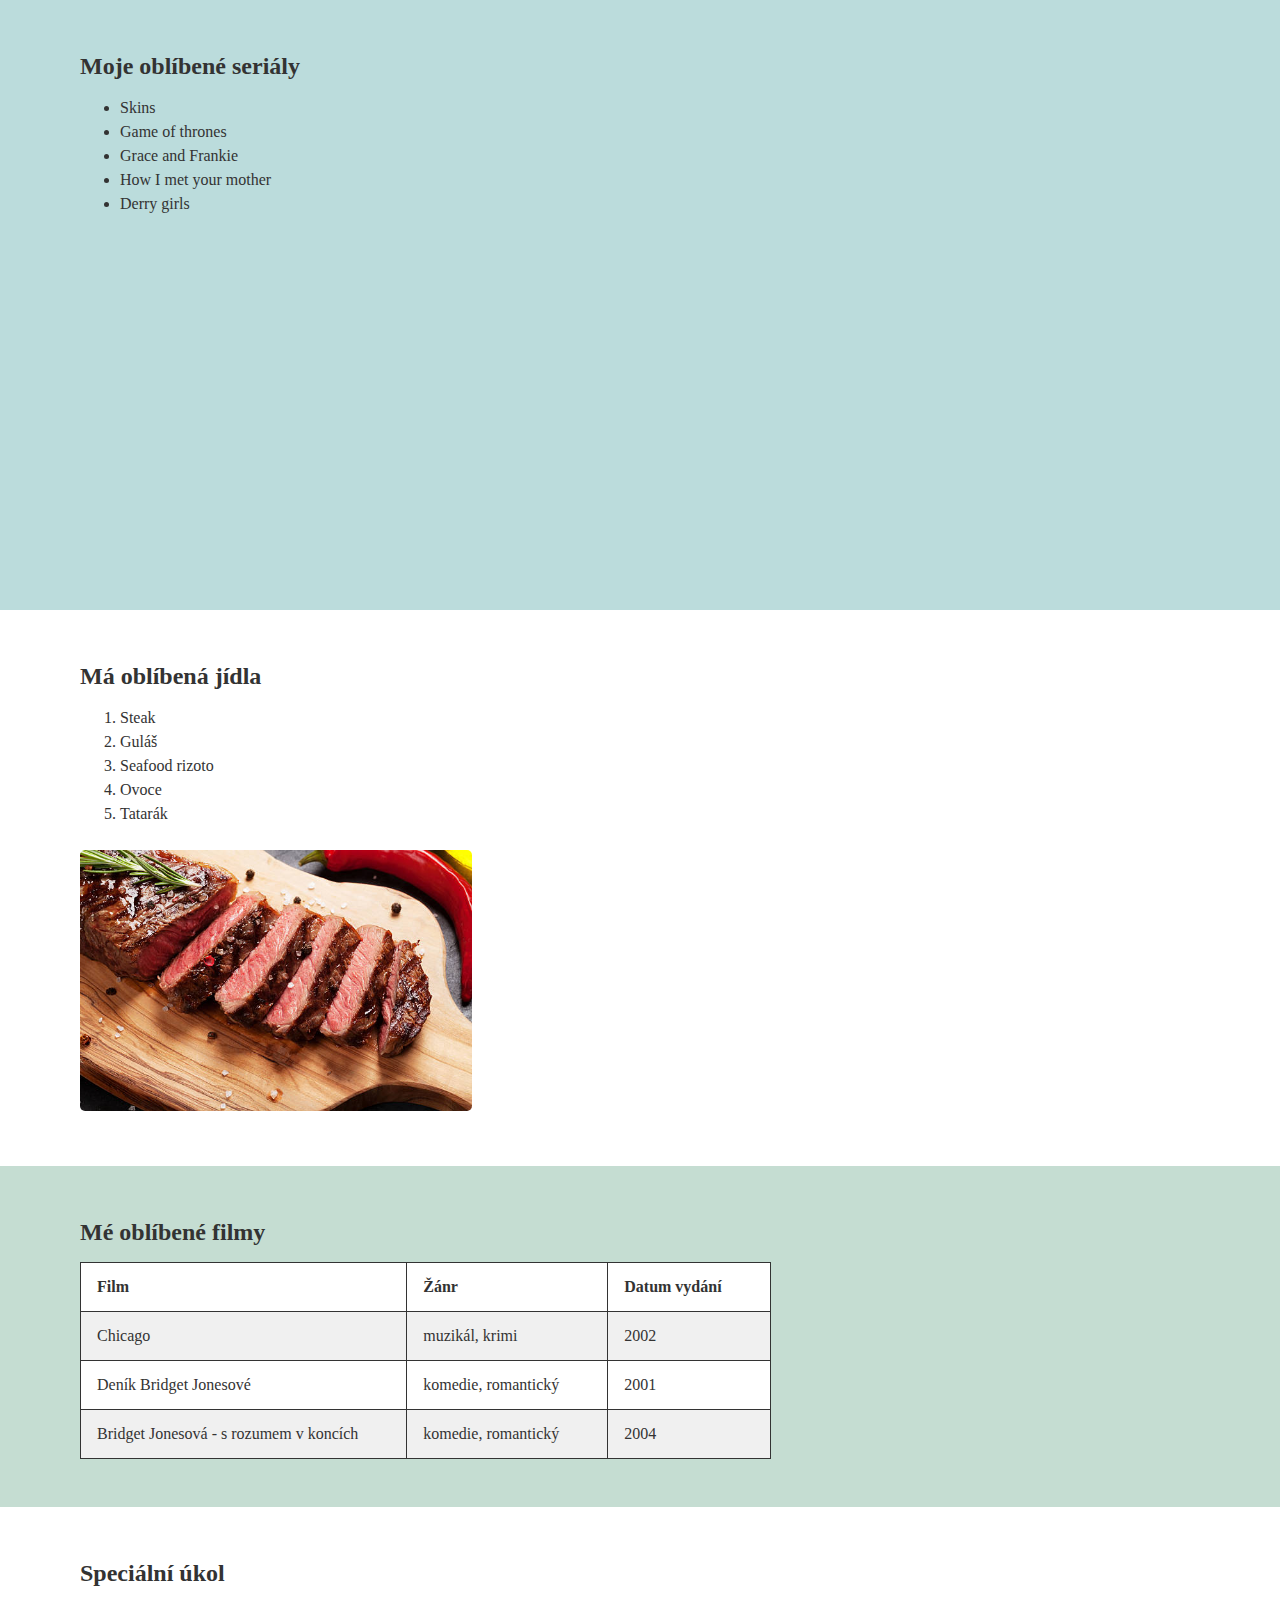
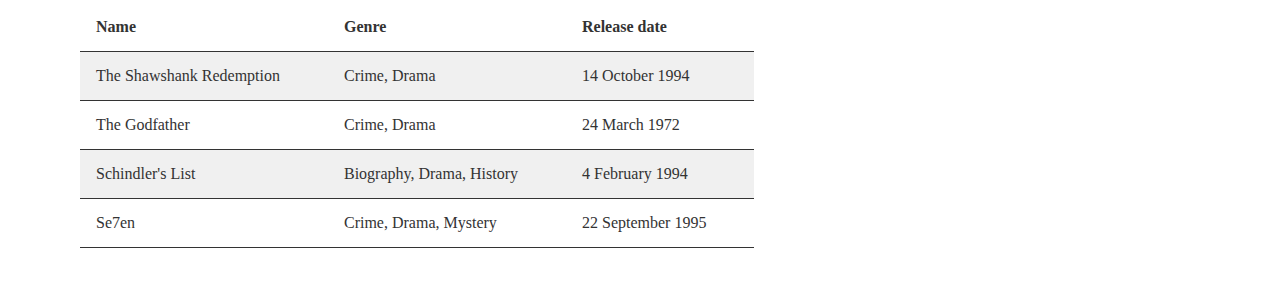
<file: index.html>
<!DOCTYPE html>
<html lang="en">
  <head>
    <meta charset="UTF-8" />
    <meta name="viewport" content="width=device-width, initial-scale=1.0" />
    <title>Seznamy</title>
    <link rel="stylesheet" href="style.css" />
  </head>
  <body>
    <section class="series">
      <h2>Moje oblíbené seriály</h2>
      <ul>
        <li>Skins</li>
        <li>Game of thrones</li>
        <li>Grace and Frankie</li>
        <li>How I met your mother</li>
        <li>Derry girls</li>
      </ul>

      <iframe
        width="560"
        height="315"
        src="https://www.youtube-nocookie.com/embed/Lyq-EvsIC7o?si=qbnu5SwbvdtiEh7H"
        title="YouTube video player"
        frameborder="0"
        allow="accelerometer; autoplay; clipboard-write; encrypted-media; gyroscope; picture-in-picture; web-share"
        referrerpolicy="strict-origin-when-cross-origin"
        allowfullscreen
      ></iframe>
    </section>
    <section class="food">
      <h2>Má oblíbená jídla</h2>

      <ol>
        <li>Steak</li>
        <li>Guláš</li>
        <li>Seafood rizoto</li>
        <li>Ovoce</li>
        <li>Tatarák</li>
      </ol>

      <img
        src="istockphoto-535786572-612x612.jpg"
        alt="Nakrájený steak na prkýnku"
      />
    </section>
    <section class="movies">
      <h2>Mé oblíbené filmy</h2>

      <table class="movies_table">
        <thead>
          <tr>
            <th>Film</th>
            <th>Žánr</th>
            <th>Datum vydání</th>
          </tr>
        </thead>
        <tbody>
          <tr>
            <td>Chicago</td>
            <td>muzikál, krimi</td>
            <td>2002</td>
          </tr>
          <tr>
            <td>Deník Bridget Jonesové</td>
            <td>komedie, romantický</td>
            <td>2001</td>
          </tr>
          <tr>
            <td>Bridget Jonesová - s rozumem v koncích</td>
            <td>komedie, romantický</td>
            <td>2004</td>
          </tr>
        </tbody>
      </table>
    </section>
    <section>
      <h2>Speciální úkol</h2>

      <table>
        <thead>
          <th>Name</th>
          <th>Genre</th>
          <th>Release date</th>
        </thead>
        <tbody>
          <tr>
            <td>The Shawshank Redemption</td>
            <td>Crime, Drama</td>
            <td>14 October 1994</td>
          </tr>
          <tr>
            <td>The Godfather</td>
            <td>Crime, Drama</td>
            <td>24 March 1972</td>
          </tr>
          <tr>
            <td>Schindler's List</td>
            <td>Biography, Drama, History</td>
            <td>4 February 1994</td>
          </tr>
          <tr>
            <td>Se7en</td>
            <td>Crime, Drama, Mystery</td>
            <td>22 September 1995</td>
          </tr>
        </tbody>
      </table>
    </section>
  </body>
</html>
</file>
<file: style.css>
* {
  color: #333;
  line-height: 1.5;
}

body,
h2,
ul,
ol {
  margin: 0;
}

h2 {
  margin-bottom: 12px;
}

ul,
ol {
  margin-bottom: 24px;
}

section {
  padding: 48px 80px;
}

.series {
  background-color: rgb(187, 220, 220);
  padding: 48px 80px;
}

.movies {
  background-color: rgb(197, 221, 210);
}

iframe,
img {
  max-width: 35%;
  border-radius: 5px;
}

table {
  border-collapse: collapse;
  text-align: left;
  width: auto;
}

.movies_table {
  border-radius: 5px;
  border: 1px solid #333;
}

.movies_table td,
.movies_table th {
  border-right: 1px solid #333;
}

td,
th {
  border-bottom: 1px solid #333;
  padding: 12px 48px 12px 16px;
}

tr:nth-child(odd) {
  background-color: rgb(240, 240, 240);
}

tr:nth-child(even) {
  background-color: #fff;
}

th {
  background-color: white;
}
</file>
